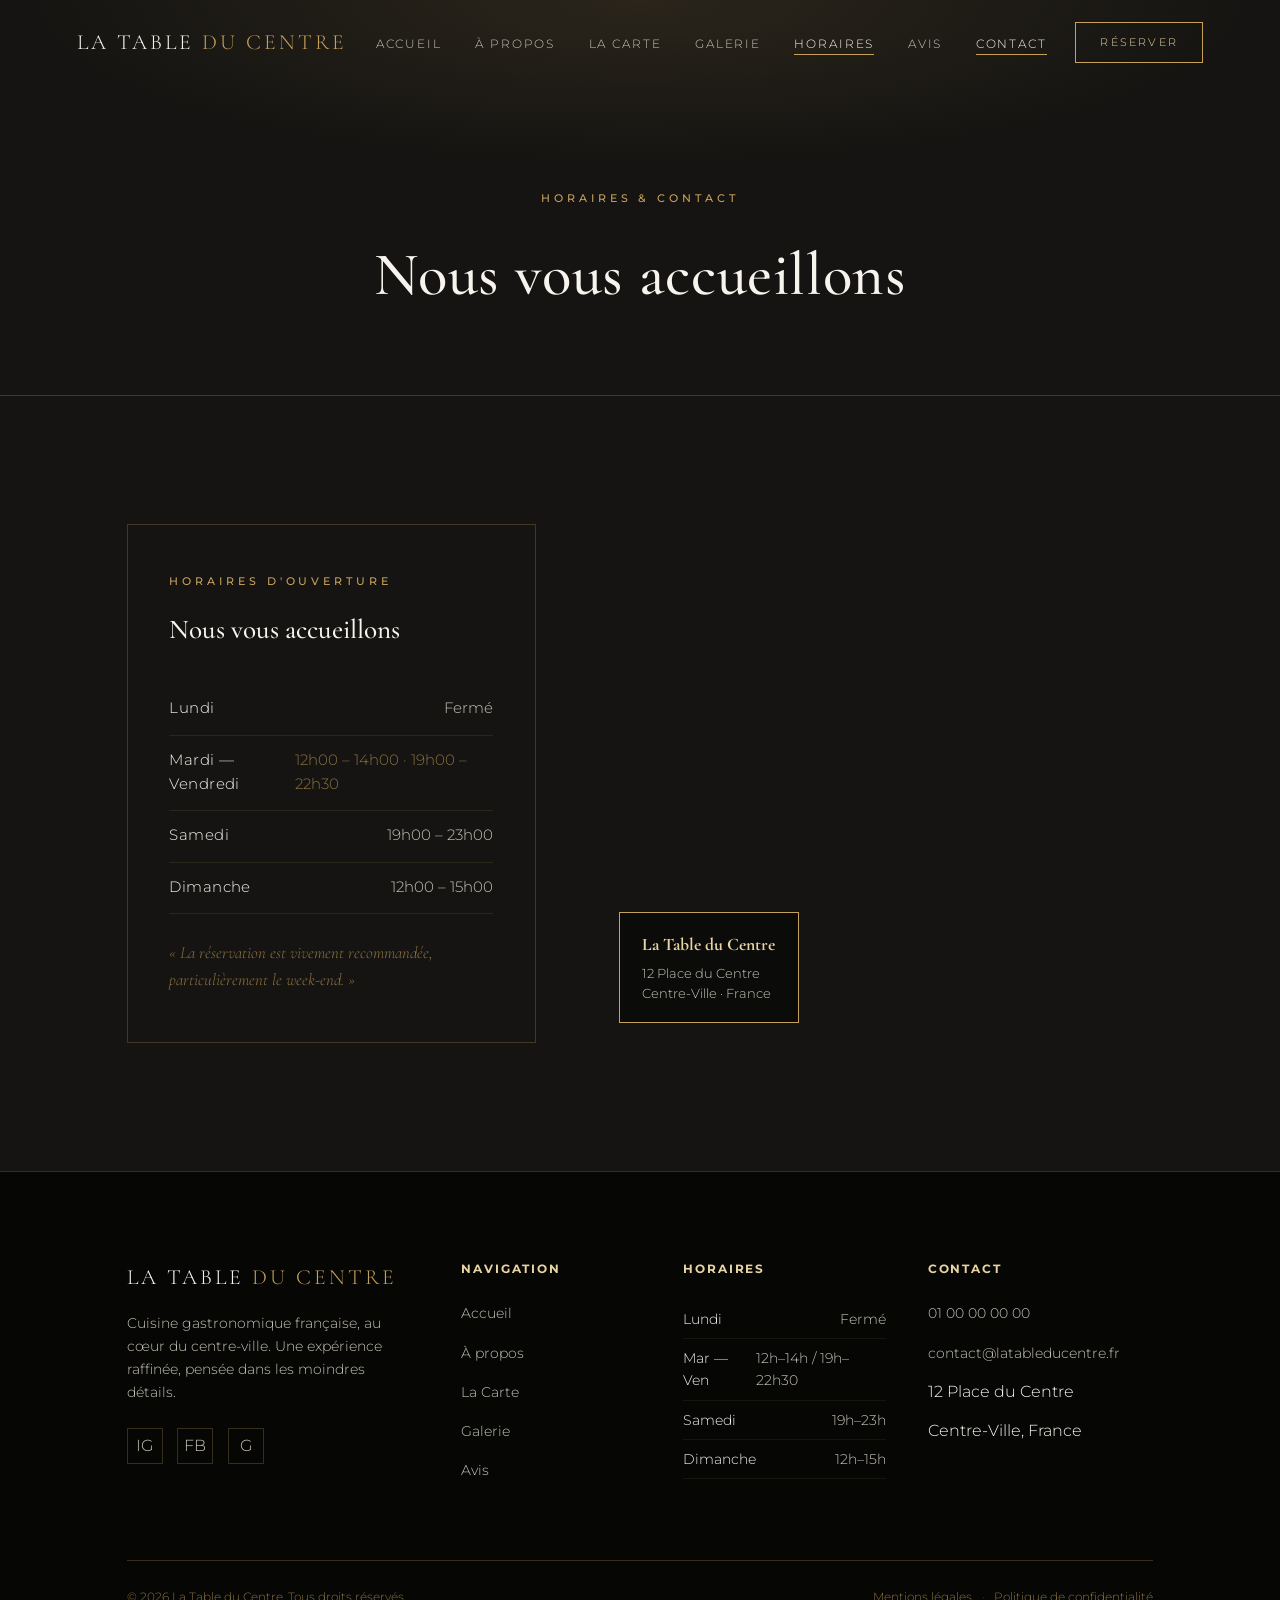
<file: horaires.html>
<!DOCTYPE html>
<html lang="fr">
<head>
<meta charset="UTF-8">
<meta name="viewport" content="width=device-width, initial-scale=1.0">

<title>Horaires & Contact | La Table du Centre — Restaurant Gastronomique</title>
<meta name="description" content="Horaires d'ouverture, adresse et plan d'accès de La Table du Centre, restaurant gastronomique au cœur du centre-ville.">
<meta name="robots" content="index, follow">
<meta name="author" content="La Table du Centre">
<link rel="canonical" href="https://www.latableducentre.fr/horaires.html">

<meta property="og:type" content="website">
<meta property="og:locale" content="fr_FR">
<meta property="og:title" content="Horaires & Contact | La Table du Centre">
<meta property="og:description" content="Horaires d'ouverture, adresse et plan d'accès de La Table du Centre.">
<meta property="og:image" content="https://images.unsplash.com/photo-1517248135467-4c7edcad34c4?q=80&w=1200&auto=format&fit=crop">
<meta property="og:url" content="https://www.latableducentre.fr/horaires.html">
<meta property="og:site_name" content="La Table du Centre">

<link rel="icon" type="image/svg+xml" href="data:image/svg+xml,%3Csvg xmlns='http://www.w3.org/2000/svg' viewBox='0 0 64 64'%3E%3Crect width='64' height='64' rx='8' fill='%230b0b0a'/%3E%3Crect x='4' y='4' width='56' height='56' rx='5' fill='none' stroke='%23c6a15b' stroke-width='1.5'/%3E%3Ctext x='32' y='41' font-family='Georgia,serif' font-size='24' fill='%23e8d3a3' text-anchor='middle'%3ELC%3C/text%3E%3C/svg%3E">
<meta name="theme-color" content="#0b0b0a">

<link rel="preconnect" href="https://fonts.googleapis.com">
<link rel="preconnect" href="https://fonts.gstatic.com" crossorigin>
<link href="https://fonts.googleapis.com/css2?family=Cormorant+Garamond:ital,wght@0,300;0,400;0,500;0,600;1,400&family=Montserrat:wght@300;400;500;600&display=swap" rel="stylesheet">

<link rel="stylesheet" href="style.css">
</head>
<body>
<div class="scroll-progress" id="scrollProgress"></div>

<header id="siteHeader">
  <div class="logo">LA TABLE <span>DU CENTRE</span></div>
  <nav class="mainnav">
    <ul>
      <li><a href="index.html">Accueil</a></li>
      <li><a href="index.html#histoire">À propos</a></li>
      <li><a href="carte.html">La Carte</a></li>
      <li><a href="galerie.html">Galerie</a></li>
      <li><a href="horaires.html" class="current">Horaires</a></li>
      <li><a href="avis.html">Avis</a></li>
      <li><a href="horaires.html#contact" class="current">Contact</a></li>
    </ul>
  </nav>
  <a href="reservation.html" class="btn btn-header">Réserver</a>
  <div class="burger" id="burger"><span></span><span></span><span></span></div>
</header>

<section class="page-banner">
  <div class="container">
    <span class="eyebrow">Horaires & Contact</span>
    <h1>Nous vous accueillons</h1>
  </div>
</section>

<section class="info" id="horaires">
  <div class="container info-grid">
    <div class="hours-card reveal">
      <span class="eyebrow">Horaires d'ouverture</span>
      <h3>Nous vous accueillons</h3>
      <div class="hours-row"><span>Lundi</span><span>Fermé</span></div>
      <div class="hours-row closed"><span>Mardi — Vendredi</span><span>12h00 – 14h00 · 19h00 – 22h30</span></div>
      <div class="hours-row"><span>Samedi</span><span>19h00 – 23h00</span></div>
      <div class="hours-row"><span>Dimanche</span><span>12h00 – 15h00</span></div>
      <p class="hours-note">« La réservation est vivement recommandée, particulièrement le week‑end. »</p>
    </div>
    <div class="map-wrap reveal" id="contact">
      <iframe src="https://www.google.com/maps?q=Place%20du%20Centre%2C%20France&output=embed" loading="lazy" referrerpolicy="no-referrer-when-downgrade" allowfullscreen title="Localisation La Table du Centre"></iframe>
      <div class="map-badge">
        <strong>La Table du Centre</strong>
        <p>12 Place du Centre<br>Centre‑Ville · France</p>
      </div>
    </div>
  </div>
</section>

<footer>
  <div class="container">
    <div class="footer-grid">
      <div class="footer-brand">
        <div class="logo">LA TABLE <span>DU CENTRE</span></div>
        <p>Cuisine gastronomique française, au cœur du centre‑ville. Une expérience raffinée, pensée dans les moindres détails.</p>
        <div class="socials">
          <a href="#" aria-label="Instagram">IG</a>
          <a href="#" aria-label="Facebook">FB</a>
          <a href="#" aria-label="Google Avis">G</a>
        </div>
      </div>
      <div class="footer-col">
        <h4>Navigation</h4>
        <ul>
          <li><a href="index.html">Accueil</a></li>
          <li><a href="index.html#histoire">À propos</a></li>
          <li><a href="carte.html">La Carte</a></li>
          <li><a href="galerie.html">Galerie</a></li>
          <li><a href="avis.html">Avis</a></li>
        </ul>
      </div>
      <div class="footer-col">
        <h4>Horaires</h4>
        <div class="footer-hours-row"><span>Lundi</span><span>Fermé</span></div>
        <div class="footer-hours-row"><span>Mar — Ven</span><span>12h–14h / 19h–22h30</span></div>
        <div class="footer-hours-row"><span>Samedi</span><span>19h–23h</span></div>
        <div class="footer-hours-row"><span>Dimanche</span><span>12h–15h</span></div>
      </div>
      <div class="footer-col">
        <h4>Contact</h4>
        <ul>
          <li><a href="tel:+33100000000">01 00 00 00 00</a></li>
          <li><a href="mailto:contact@latableducentre.fr">contact@latableducentre.fr</a></li>
          <li><span>12 Place du Centre</span></li>
          <li><span>Centre‑Ville, France</span></li>
        </ul>
      </div>
    </div>
    <div class="footer-bottom">
      <span>© 2026 La Table du Centre. Tous droits réservés.</span>
      <div class="legal-links">
        <a href="#">Mentions légales</a><span class="dot">·</span><a href="#">Politique de confidentialité</a>
      </div>
    </div>
  </div>
</footer>

<script src="script.js"></script>
</body>
</html>
</file>
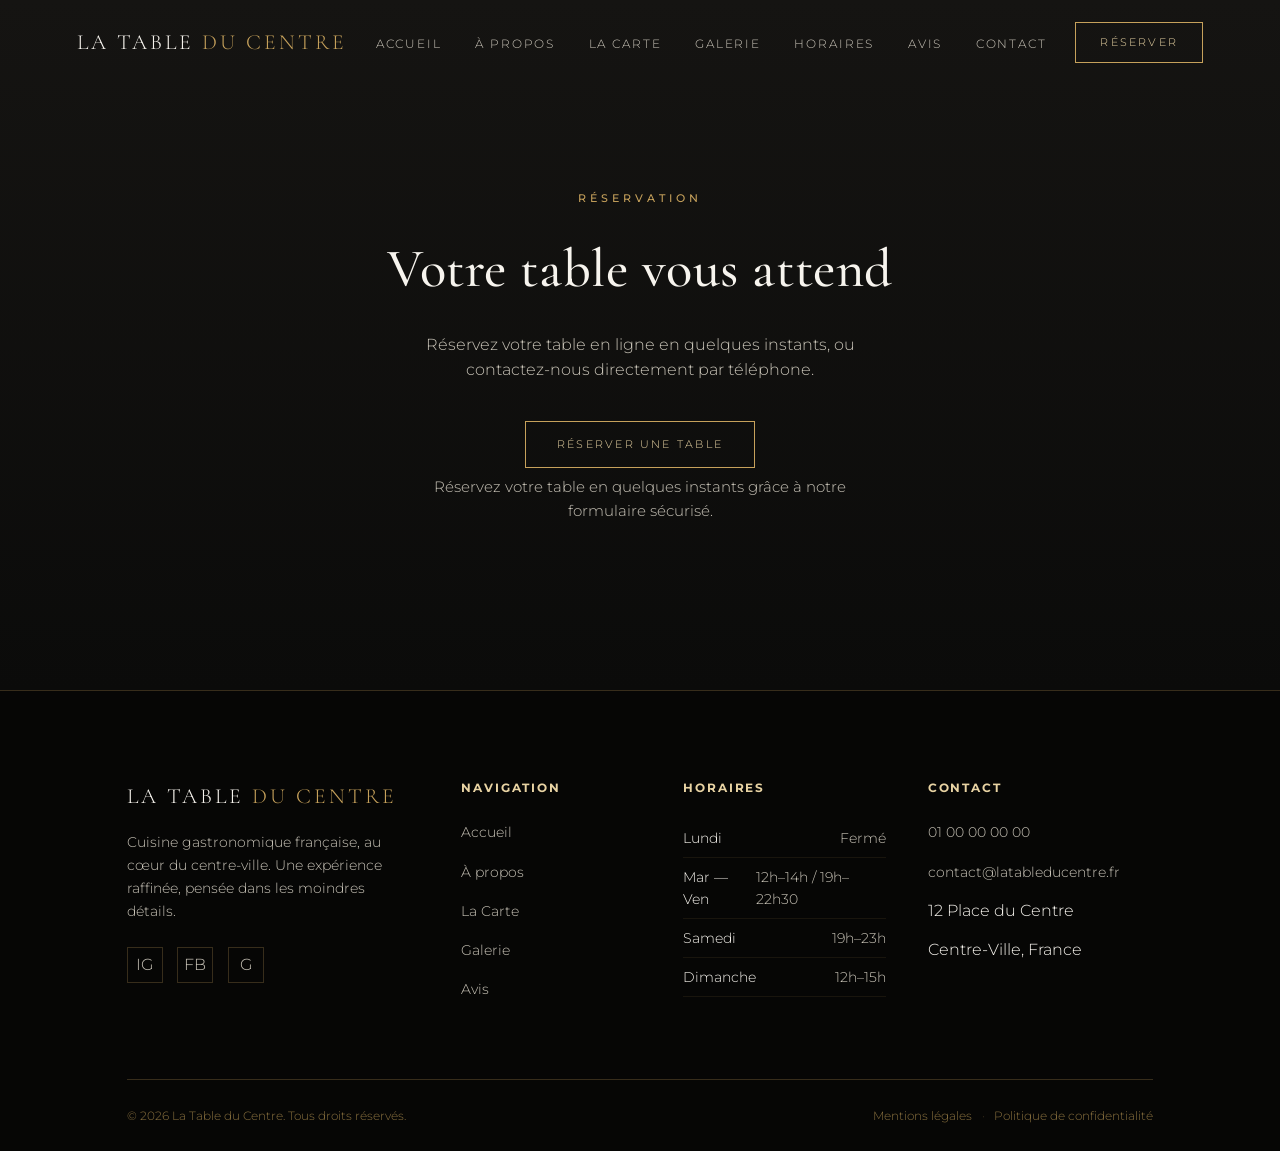
<file: reservation.html>
<!DOCTYPE html>
<html lang="fr">
<head>
<meta charset="UTF-8">
<meta name="viewport" content="width=device-width, initial-scale=1.0">

<title>Réservation | La Table du Centre — Restaurant Gastronomique</title>
<meta name="description" content="Réservez votre table à La Table du Centre en quelques instants grâce à notre formulaire en ligne, ou contactez-nous par téléphone.">
<meta name="robots" content="index, follow">
<meta name="author" content="La Table du Centre">
<link rel="canonical" href="https://www.latableducentre.fr/reservation.html">

<meta property="og:type" content="website">
<meta property="og:locale" content="fr_FR">
<meta property="og:title" content="Réservation | La Table du Centre">
<meta property="og:description" content="Réservez votre table à La Table du Centre en quelques instants.">
<meta property="og:image" content="https://images.unsplash.com/photo-1517248135467-4c7edcad34c4?q=80&w=1200&auto=format&fit=crop">
<meta property="og:url" content="https://www.latableducentre.fr/reservation.html">
<meta property="og:site_name" content="La Table du Centre">

<link rel="icon" type="image/svg+xml" href="data:image/svg+xml,%3Csvg xmlns='http://www.w3.org/2000/svg' viewBox='0 0 64 64'%3E%3Crect width='64' height='64' rx='8' fill='%230b0b0a'/%3E%3Crect x='4' y='4' width='56' height='56' rx='5' fill='none' stroke='%23c6a15b' stroke-width='1.5'/%3E%3Ctext x='32' y='41' font-family='Georgia,serif' font-size='24' fill='%23e8d3a3' text-anchor='middle'%3ELC%3C/text%3E%3C/svg%3E">
<meta name="theme-color" content="#0b0b0a">

<link rel="preconnect" href="https://fonts.googleapis.com">
<link rel="preconnect" href="https://fonts.gstatic.com" crossorigin>
<link href="https://fonts.googleapis.com/css2?family=Cormorant+Garamond:ital,wght@0,300;0,400;0,500;0,600;1,400&family=Montserrat:wght@300;400;500;600&display=swap" rel="stylesheet">

<link rel="stylesheet" href="style.css">
</head>
<body>
<div class="scroll-progress" id="scrollProgress"></div>

<header id="siteHeader">
  <div class="logo">LA TABLE <span>DU CENTRE</span></div>
  <nav class="mainnav">
    <ul>
      <li><a href="index.html">Accueil</a></li>
      <li><a href="index.html#histoire">À propos</a></li>
      <li><a href="carte.html">La Carte</a></li>
      <li><a href="galerie.html">Galerie</a></li>
      <li><a href="horaires.html">Horaires</a></li>
      <li><a href="avis.html">Avis</a></li>
      <li><a href="horaires.html#contact">Contact</a></li>
    </ul>
  </nav>
  <a href="reservation.html" class="btn btn-header current">Réserver</a>
  <div class="burger" id="burger"><span></span><span></span><span></span></div>
</header>

<section class="reservation" id="reserver" style="padding-top:11.5rem;">
  <div class="container reveal">
    <span class="eyebrow">Réservation</span>
    <h2>Votre table vous attend</h2>
    <p>Réservez votre table en ligne en quelques instants, ou contactez‑nous directement par téléphone.</p>
    <a href="https://docs.google.com/forms/d/e/1FAIpQLScvgNYrNlmcHMWLSA-kK-FJAH6FxcfYqMlGth7tGuPqe26QeA/viewform?usp=publish-editor" target="_blank" rel="noopener noreferrer" class="btn">Réserver une table</a>
    <p class="reservation-desc">Réservez votre table en quelques instants grâce à notre formulaire sécurisé.</p>
  </div>
</section>

<footer>
  <div class="container">
    <div class="footer-grid">
      <div class="footer-brand">
        <div class="logo">LA TABLE <span>DU CENTRE</span></div>
        <p>Cuisine gastronomique française, au cœur du centre‑ville. Une expérience raffinée, pensée dans les moindres détails.</p>
        <div class="socials">
          <a href="#" aria-label="Instagram">IG</a>
          <a href="#" aria-label="Facebook">FB</a>
          <a href="#" aria-label="Google Avis">G</a>
        </div>
      </div>
      <div class="footer-col">
        <h4>Navigation</h4>
        <ul>
          <li><a href="index.html">Accueil</a></li>
          <li><a href="index.html#histoire">À propos</a></li>
          <li><a href="carte.html">La Carte</a></li>
          <li><a href="galerie.html">Galerie</a></li>
          <li><a href="avis.html">Avis</a></li>
        </ul>
      </div>
      <div class="footer-col">
        <h4>Horaires</h4>
        <div class="footer-hours-row"><span>Lundi</span><span>Fermé</span></div>
        <div class="footer-hours-row"><span>Mar — Ven</span><span>12h–14h / 19h–22h30</span></div>
        <div class="footer-hours-row"><span>Samedi</span><span>19h–23h</span></div>
        <div class="footer-hours-row"><span>Dimanche</span><span>12h–15h</span></div>
      </div>
      <div class="footer-col">
        <h4>Contact</h4>
        <ul>
          <li><a href="tel:+33100000000">01 00 00 00 00</a></li>
          <li><a href="mailto:contact@latableducentre.fr">contact@latableducentre.fr</a></li>
          <li><span>12 Place du Centre</span></li>
          <li><span>Centre‑Ville, France</span></li>
        </ul>
      </div>
    </div>
    <div class="footer-bottom">
      <span>© 2026 La Table du Centre. Tous droits réservés.</span>
      <div class="legal-links">
        <a href="#">Mentions légales</a><span class="dot">·</span><a href="#">Politique de confidentialité</a>
      </div>
    </div>
  </div>
</footer>

<script src="script.js"></script>
</body>
</html>
</file>
<file: style.css>
:root{
  --black:#0b0b0a;
  --black-soft:#151412;
  --black-card:#1c1a17;
  --white:#f7f4ee;
  --off:#c9c4b8;
  --gold:#c6a15b;
  --gold-light:#e8d3a3;
  --gold-dim:#8a713f;
  --line:rgba(198,161,91,0.25);
  --serif:'Cormorant Garamond', serif;
  --sans:'Montserrat', sans-serif;
  --ease:cubic-bezier(.22,1,.36,1);
}

*{margin:0;padding:0;box-sizing:border-box;}
html{scroll-behavior:smooth;}
body{
  background:var(--black);
  color:var(--white);
  font-family:var(--sans);
  font-weight:300;
  line-height:1.6;
  overflow-x:hidden;
}
img{max-width:100%;display:block;}
a{color:inherit;text-decoration:none;}
ul{list-style:none;}
button{font-family:inherit;cursor:pointer;border:none;background:none;}

::selection{background:var(--gold);color:var(--black);}

/* --- barre de progression au scroll --- */
.scroll-progress{
  position:fixed;top:0;left:0;height:2px;width:0%;z-index:1200;
  background:linear-gradient(90deg,var(--gold-dim),var(--gold-light));
  box-shadow:0 0 8px rgba(198,161,91,.6);
  transition:width .08s linear;
}

.eyebrow{
  font-family:var(--sans);
  font-size:.7rem;
  letter-spacing:.35em;
  text-transform:uppercase;
  color:var(--gold);
  font-weight:500;
  display:inline-block;
  margin-bottom:1.1rem;
}
h1,h2,h3,.serif{font-family:var(--serif);font-weight:500;}
h2{font-size:clamp(2.1rem,4.5vw,3.4rem);letter-spacing:.01em;color:var(--white);}
.section-head{max-width:640px;margin:0 auto 3.5rem;text-align:center;}
.section-head p{color:var(--off);font-size:1.02rem;margin-top:1rem;}

.container{max-width:1180px;margin:0 auto;padding:0 6vw;}

/* --- divider signature: gold leaf-line ornament --- */
.ornament{display:flex;align-items:center;justify-content:center;gap:.9rem;margin:0 auto;}
.ornament .stem{width:52px;height:1px;background:linear-gradient(90deg,transparent,var(--gold));}
.ornament .stem.rev{background:linear-gradient(90deg,var(--gold),transparent);}
.ornament svg{width:16px;height:16px;flex-shrink:0;animation:emberFlicker 3.4s ease-in-out infinite;}
@keyframes emberFlicker{
  0%,100%{opacity:1;filter:drop-shadow(0 0 0 rgba(198,161,91,0));}
  50%{opacity:.75;filter:drop-shadow(0 0 6px rgba(198,161,91,.75));}
}

/* --- reveal on scroll --- */
.reveal{opacity:0;transform:translateY(26px);transition:opacity .9s var(--ease),transform .9s var(--ease);}
.reveal.in{opacity:1;transform:translateY(0);}

/* ===================== HEADER ===================== */
header{
  position:fixed;top:0;left:0;width:100%;z-index:1000;
  padding:1.4rem 6vw;
  display:flex;align-items:center;justify-content:space-between;
  transition:background .5s var(--ease),padding .5s var(--ease),border-color .5s var(--ease);
  border-bottom:1px solid transparent;
}
header.scrolled{
  background:rgba(11,11,10,0.92);
  backdrop-filter:blur(10px);
  padding:.9rem 6vw;
  border-color:var(--line);
}
.logo{
  font-family:var(--serif);
  font-size:1.35rem;
  letter-spacing:.14em;
  color:var(--white);
}
.logo span{color:var(--gold);}
nav.mainnav ul{display:flex;gap:2.1rem;}
nav.mainnav a{
  font-size:.72rem;letter-spacing:.16em;text-transform:uppercase;
  color:var(--off);position:relative;padding-bottom:4px;
  transition:color .3s;
}
nav.mainnav a::after{
  content:'';position:absolute;left:0;bottom:0;width:0;height:1px;background:var(--gold);
  transition:width .35s var(--ease);
}
nav.mainnav a:hover,nav.mainnav a.current{color:var(--white);}
nav.mainnav a:hover::after,nav.mainnav a.current::after{width:100%;}

.btn{
  display:inline-block;
  padding:.85rem 1.9rem;
  border:1px solid var(--gold);
  color:var(--gold-light);
  font-size:.7rem;letter-spacing:.2em;text-transform:uppercase;
  position:relative;overflow:hidden;
  transition:color .4s var(--ease);
}
.btn::before{
  content:'';position:absolute;inset:0;background:var(--gold);
  transform:translateX(-101%);transition:transform .45s var(--ease);z-index:-1;
}
.btn:hover{color:var(--black);box-shadow:0 0 22px 2px rgba(198,161,91,.45);}
.btn:hover::before{transform:translateX(0);}
.btn-header{padding:.65rem 1.5rem;}

.burger{display:none;width:26px;height:18px;position:relative;flex-direction:column;justify-content:space-between;}
.burger span{display:block;height:1px;background:var(--white);width:100%;}

/* ===================== HERO ===================== */
.hero{
  position:relative;height:100vh;min-height:640px;
  display:flex;align-items:center;justify-content:center;
  text-align:center;overflow:hidden;
}
.hero-bg{
  position:absolute;inset:0;background-size:cover;background-position:center;
  background-image:url('https://images.unsplash.com/photo-1517248135467-4c7edcad34c4?q=80&w=1800&auto=format&fit=crop');
  transform:scale(1.08);
  will-change:transform;
}
.hero-bg::after{
  content:'';position:absolute;inset:0;
  background:linear-gradient(180deg, rgba(11,11,10,.55) 0%, rgba(11,11,10,.35) 40%, rgba(11,11,10,.9) 100%);
}

/* --- ambiance chaleureuse : lueur de bougie --- */
.hero-glow{
  position:absolute;inset:0;z-index:1;pointer-events:none;
  background:radial-gradient(ellipse 60% 50% at 50% 68%, rgba(198,161,91,.22) 0%, rgba(198,161,91,0) 70%);
  animation:candleGlow 6s ease-in-out infinite;
  mix-blend-mode:screen;
}
@keyframes candleGlow{
  0%,100%{opacity:.7;transform:scale(1);}
  50%{opacity:1;transform:scale(1.06);}
}

/* --- particules de lumière flottantes --- */
.embers{position:absolute;inset:0;z-index:1;pointer-events:none;overflow:hidden;}
.ember{
  position:absolute;bottom:-10px;width:4px;height:4px;border-radius:50%;
  background:var(--gold-light);
  box-shadow:0 0 6px 2px rgba(232,211,163,.6);
  opacity:0;
  animation:emberRise linear infinite;
}
@keyframes emberRise{
  0%{transform:translateY(0) translateX(0);opacity:0;}
  10%{opacity:.85;}
  90%{opacity:.3;}
  100%{transform:translateY(-100vh) translateX(var(--drift,20px));opacity:0;}
}
.hero-content{position:relative;z-index:2;padding:0 6vw;}
.hero-content .eyebrow{color:var(--gold-light);}
.hero-content h1{
  font-size:clamp(2.6rem,7vw,5.4rem);
  line-height:1.05;color:var(--white);
  letter-spacing:.02em;
}
.hero-content h1 em{font-style:italic;color:var(--gold-light);}
.hero-sub{
  max-width:520px;margin:1.6rem auto 2.3rem;color:var(--off);
  font-size:1.02rem;font-weight:300;
}
.hero-ctas{display:flex;gap:1rem;justify-content:center;flex-wrap:wrap;}
.btn-ghost{
  padding:.85rem 1.9rem;border:1px solid rgba(247,244,238,.35);color:var(--white);
  font-size:.7rem;letter-spacing:.2em;text-transform:uppercase;transition:border-color .3s,background .3s;
}
.btn-ghost:hover{border-color:var(--white);background:rgba(247,244,238,.06);}

.scroll-cue{
  position:absolute;bottom:2.4rem;left:50%;transform:translateX(-50%);z-index:2;
  display:flex;flex-direction:column;align-items:center;gap:.6rem;color:var(--off);
  font-size:.65rem;letter-spacing:.25em;text-transform:uppercase;
}
.scroll-cue .line{width:1px;height:38px;background:linear-gradient(180deg,var(--gold),transparent);animation:pulse 2.2s ease-in-out infinite;}
@keyframes pulse{0%,100%{opacity:.3;}50%{opacity:1;}}

/* ===================== PAGE BANNER (pages secondaires) ===================== */
.page-banner{
  position:relative;padding:11.5rem 0 4.5rem;text-align:center;
  background:var(--black-soft);border-bottom:1px solid var(--line);
  overflow:hidden;
}
.page-banner::before{
  content:'';position:absolute;inset:0;
  background:radial-gradient(ellipse 70% 60% at 50% 0%, rgba(198,161,91,.12) 0%, rgba(198,161,91,0) 70%);
  pointer-events:none;
}
.page-banner h1{
  position:relative;font-size:clamp(2.3rem,5.5vw,3.8rem);color:var(--white);letter-spacing:.01em;
}
.page-banner p{position:relative;color:var(--off);max-width:520px;margin:1.1rem auto 0;font-size:1rem;}
.page-banner .ornament{margin-top:1.4rem;position:relative;}

/* ===================== ABOUT ===================== */
.about{padding:9rem 0 8rem;position:relative;}
.about-grid{display:grid;grid-template-columns:1fr 1.05fr;gap:5vw;align-items:center;}
.about-media{position:relative;}
.about-media img{width:100%;height:560px;object-fit:cover;filter:grayscale(.15) contrast(1.05);}
.about-media .frame{
  position:absolute;inset:22px -22px -22px 22px;border:1px solid var(--gold);z-index:-1;
}
.about-text .eyebrow{}
.about-text h2{margin-bottom:1.6rem;}
.about-text p{color:var(--off);margin-bottom:1.3rem;font-size:1.02rem;max-width:480px;}
.about-stats{display:flex;gap:2.6rem;margin-top:2.2rem;}
.about-stats div strong{
  display:block;font-family:var(--serif);font-size:2rem;color:var(--gold-light);
}
.about-stats div span{font-size:.68rem;letter-spacing:.14em;text-transform:uppercase;color:var(--off);}

/* ===================== MENU / PLATS ===================== */
.menu{padding:8rem 0;background:var(--black-soft);position:relative;}
.menu-grid{display:grid;grid-template-columns:1fr 1fr;gap:4rem 5rem;}
.dish{display:flex;gap:1.4rem;}
.dish-img{width:104px;height:104px;flex-shrink:0;overflow:hidden;position:relative;transition:box-shadow .5s var(--ease);}
.dish-img img{width:100%;height:100%;object-fit:cover;transition:transform .7s var(--ease),filter .7s var(--ease);}
.dish:hover .dish-img{box-shadow:0 0 26px 4px rgba(198,161,91,.35);}
.dish:hover .dish-img img{transform:scale(1.12);filter:brightness(1.08) saturate(1.1);}
.dish-body{flex:1;}
.dish-title-row{display:flex;align-items:baseline;gap:.6rem;margin-bottom:.4rem;}
.dish-title-row h3{font-size:1.35rem;color:var(--white);white-space:nowrap;}
.dish-leader{flex:1;border-bottom:1px dotted rgba(198,196,184,.35);height:1px;transform:translateY(-4px);}
.dish-price{font-family:var(--serif);color:var(--gold-light);font-size:1.25rem;white-space:nowrap;}
.dish-desc{color:var(--off);font-size:.92rem;line-height:1.55;}
.dish-tag{display:inline-block;margin-top:.5rem;font-size:.62rem;letter-spacing:.14em;text-transform:uppercase;color:var(--gold-dim);}

.menu-cta{text-align:center;margin-top:4.5rem;display:flex;gap:1.2rem;justify-content:center;flex-wrap:wrap;}
.menu-download{display:inline-flex;align-items:center;gap:.55rem;}
.menu-download svg{width:13px;height:13px;}

/* --- onglets de la carte --- */
.menu-tabs{
  display:flex;justify-content:center;gap:2.4rem;flex-wrap:wrap;
  margin-bottom:3.6rem;
}
.tab-btn{
  background:none;color:var(--off);
  font-family:var(--sans);font-size:.76rem;letter-spacing:.18em;text-transform:uppercase;
  padding-bottom:.7rem;position:relative;transition:color .35s;
}
.tab-btn::after{
  content:'';position:absolute;left:50%;bottom:0;width:0;height:1px;background:var(--gold);
  transform:translateX(-50%);transition:width .4s var(--ease);
}
.tab-btn:hover{color:var(--white);}
.tab-btn.active{color:var(--gold-light);}
.tab-btn.active::after{width:100%;}

.menu-panel{display:none;opacity:0;transform:translateY(16px);transition:opacity .55s var(--ease),transform .55s var(--ease);}
.menu-panel.panel-in{display:grid;opacity:1;transform:translateY(0);}

/* --- liste boissons --- */
.drinks-list{max-width:640px;margin:0 auto;grid-column:1/-1;}
.drink-row{
  display:flex;justify-content:space-between;align-items:baseline;gap:1rem;
  padding:1.1rem 0;border-bottom:1px solid rgba(198,161,91,.14);
}
.drink-row .drink-name{color:var(--white);font-size:1rem;}
.drink-row .drink-name small{display:block;color:var(--off);font-size:.8rem;font-weight:300;margin-top:.15rem;}
.drink-row .drink-price{font-family:var(--serif);color:var(--gold-light);font-size:1.2rem;white-space:nowrap;}

/* ===================== GALLERY ===================== */
.gallery{padding:8rem 0;}
.gallery-filters{
  display:flex;justify-content:center;gap:2.2rem;flex-wrap:wrap;margin-bottom:3rem;
}
.filter-btn{
  background:none;color:var(--off);
  font-family:var(--sans);font-size:.74rem;letter-spacing:.16em;text-transform:uppercase;
  padding-bottom:.6rem;position:relative;transition:color .3s;
}
.filter-btn::after{
  content:'';position:absolute;left:50%;bottom:0;width:0;height:1px;background:var(--gold);
  transform:translateX(-50%);transition:width .4s var(--ease);
}
.filter-btn:hover{color:var(--white);}
.filter-btn.active{color:var(--gold-light);}
.filter-btn.active::after{width:100%;}
.g-item.hidden{display:none;}
.gallery-grid{
  display:grid;
  grid-template-columns:repeat(6,1fr);
  grid-auto-rows:130px;
  gap:.9rem;
}
.g-item{position:relative;overflow:hidden;cursor:pointer;transition:opacity .4s var(--ease),transform .4s var(--ease);}
.g-item.hidden{opacity:0;transform:scale(.92);}
.g-item img{width:100%;height:100%;object-fit:cover;transition:transform .8s var(--ease),filter .8s var(--ease);filter:grayscale(.35) brightness(.88);}
.g-item:hover img{transform:scale(1.08);filter:grayscale(0) brightness(1);}
.g-item::after{
  content:'';position:absolute;inset:0;border:1px solid transparent;transition:border-color .4s,box-shadow .4s;
}
.g-item:hover::after{border-color:var(--gold);box-shadow:inset 0 0 30px rgba(198,161,91,.25);}
.g1{grid-column:span 2;grid-row:span 2;}
.g2{grid-column:span 2;grid-row:span 1;}
.g3{grid-column:span 2;grid-row:span 1;}
.g4{grid-column:span 2;grid-row:span 1;}
.g5{grid-column:span 2;grid-row:span 2;}
.g6{grid-column:span 2;grid-row:span 1;}
.g7{grid-column:span 2;grid-row:span 1;}
.g8{grid-column:span 2;grid-row:span 1;}
.g9{grid-column:span 2;grid-row:span 2;}
.g10{grid-column:span 2;grid-row:span 1;}

/* ===================== HOURS + MAP ===================== */
.info{padding:8rem 0;background:var(--black-soft);}
.info-grid{display:grid;grid-template-columns:.85fr 1.15fr;gap:5vw;align-items:stretch;}
.hours-card{
  border:1px solid var(--line);padding:3rem 2.6rem;position:relative;
  display:flex;flex-direction:column;justify-content:center;
}
.hours-card h3{font-size:1.7rem;margin-bottom:2rem;color:var(--white);}
.hours-row{
  display:flex;justify-content:space-between;padding:.85rem 0;
  border-bottom:1px solid rgba(198,161,91,.12);
  font-size:.92rem;color:var(--off);
}
.hours-row span:first-child{color:var(--white);letter-spacing:.03em;}
.hours-row.closed span:last-child{color:var(--gold-dim);}
.hours-note{margin-top:1.6rem;font-size:.82rem;color:var(--gold-dim);font-style:italic;font-family:var(--serif);font-size:1.05rem;}

.map-wrap{position:relative;min-height:380px;}
.map-wrap iframe{width:100%;height:100%;min-height:380px;border:0;filter:grayscale(.4) contrast(1.1) invert(.92) brightness(.95);}
.map-badge{
  position:absolute;bottom:1.2rem;left:1.2rem;background:var(--black);
  border:1px solid var(--gold);padding:1.1rem 1.4rem;max-width:230px;
}
.map-badge strong{display:block;font-family:var(--serif);color:var(--gold-light);font-size:1.1rem;margin-bottom:.3rem;}
.map-badge p{font-size:.8rem;color:var(--off);}

/* ===================== AVIS ===================== */
.reviews{padding:8rem 0;}
.reviews-aggregate{
  display:flex;align-items:center;justify-content:center;gap:.7rem;
  margin:-1.6rem auto 3rem;font-size:.92rem;color:var(--off);
}
.reviews-aggregate .stars{margin:0;}
.reviews-aggregate strong{font-family:var(--serif);color:var(--gold-light);font-size:1.2rem;}
.reviews-grid{display:grid;grid-template-columns:repeat(3,1fr);gap:2.2rem;}
.review-card{
  border:1px solid var(--line);padding:2.6rem 2.2rem;background:var(--black-card);
  transition:border-color .4s,transform .4s var(--ease);
}
.review-card:hover{border-color:var(--gold);transform:translateY(-6px);box-shadow:0 12px 34px -6px rgba(198,161,91,.28);}
.stars{color:var(--gold);font-size:.95rem;letter-spacing:.2em;margin-bottom:1.2rem;}
.review-card p{color:var(--off);font-size:.96rem;font-style:italic;font-family:var(--serif);font-size:1.15rem;line-height:1.6;margin-bottom:1.6rem;}
.review-who{display:flex;align-items:center;gap:.9rem;}
.review-avatar{
  width:44px;height:44px;border-radius:50%;border:1px solid var(--gold);
  overflow:hidden;flex-shrink:0;
}
.review-avatar img{width:100%;height:100%;object-fit:cover;}
.review-who strong{display:block;font-size:.88rem;color:var(--white);font-weight:500;}
.review-who span{font-size:.74rem;color:var(--gold-dim);letter-spacing:.05em;}

/* ===================== RESERVATION ===================== */
.reservation{
  padding:8rem 0;text-align:center;position:relative;
  background:linear-gradient(180deg,var(--black-soft),var(--black));
}
.reservation h2{margin-bottom:1.2rem;}
.reservation > .container > p{color:var(--off);max-width:480px;margin:0 auto 2.4rem;}
.reservation-desc{
  margin-top:1.4rem;color:var(--gold-dim);font-size:.92rem;
  max-width:420px;margin-left:auto;margin-right:auto;
}
.reservation.page-banner + .reservation{padding-top:0;}

/* ===================== FOOTER ===================== */
footer{background:#060605;padding:5.5rem 0 0;border-top:1px solid var(--line);}
.footer-grid{
  display:grid;grid-template-columns:1.3fr .8fr .9fr 1fr;gap:2.6rem;padding-bottom:4rem;
}
.footer-brand .logo{margin-bottom:1.1rem;}
.footer-brand p{color:var(--off);font-size:.9rem;max-width:280px;margin-bottom:1.5rem;}
.socials{display:flex;gap:.9rem;}
.socials a{
  width:36px;height:36px;border:1px solid var(--line);display:flex;align-items:center;justify-content:center;
  transition:border-color .3s,color .3s;color:var(--off);
}
.socials a:hover{border-color:var(--gold);color:var(--gold-light);}
.footer-col h4{font-size:.72rem;letter-spacing:.16em;text-transform:uppercase;color:var(--gold-light);margin-bottom:1.4rem;}
.footer-col ul li{margin-bottom:.85rem;}
.footer-col ul a{color:var(--off);font-size:.9rem;transition:color .3s;}
.footer-col ul a:hover{color:var(--white);}
.footer-bottom{
  border-top:1px solid var(--line);padding:1.6rem 0;
  display:flex;justify-content:space-between;flex-wrap:wrap;gap:1rem;
  font-size:.76rem;color:var(--gold-dim);
}
.legal-links{display:flex;gap:.6rem;align-items:center;}
.legal-links a{color:var(--gold-dim);transition:color .3s;}
.legal-links a:hover{color:var(--gold-light);}
.legal-links .dot{opacity:.5;}
.footer-hours-row{display:flex;justify-content:space-between;padding:.5rem 0;font-size:.86rem;color:var(--off);border-bottom:1px solid rgba(198,161,91,.1);}
.footer-hours-row span:first-child{color:var(--white);}

/* ===================== RESPONSIVE ===================== */
@media(max-width:980px){
  .about-grid,.info-grid{grid-template-columns:1fr;}
  .about-media img{height:420px;}
  .menu-grid{grid-template-columns:1fr;gap:2.6rem;}
  .reviews-grid{grid-template-columns:1fr;}
  .footer-grid{grid-template-columns:1fr 1fr;gap:2.4rem;}
  .gallery-grid{grid-auto-rows:110px;}
}
@media(max-width:760px){
  nav.mainnav{display:none;}
  .burger{display:flex;}
  .btn-header{display:none;}
  .footer-grid{grid-template-columns:1fr;}
  .gallery-grid{grid-template-columns:repeat(4,1fr);}
  .g1,.g5,.g9{grid-column:span 4;grid-row:span 2;}
  .g2,.g3,.g4,.g6,.g7,.g8,.g10{grid-column:span 2;}
  .about-stats{gap:1.6rem;flex-wrap:wrap;}
  .page-banner{padding:9.5rem 0 3.5rem;}
}

@media (prefers-reduced-motion: reduce){
  *{animation:none !important;transition:none !important;}
  .reveal{opacity:1;transform:none;}
}
</file>
